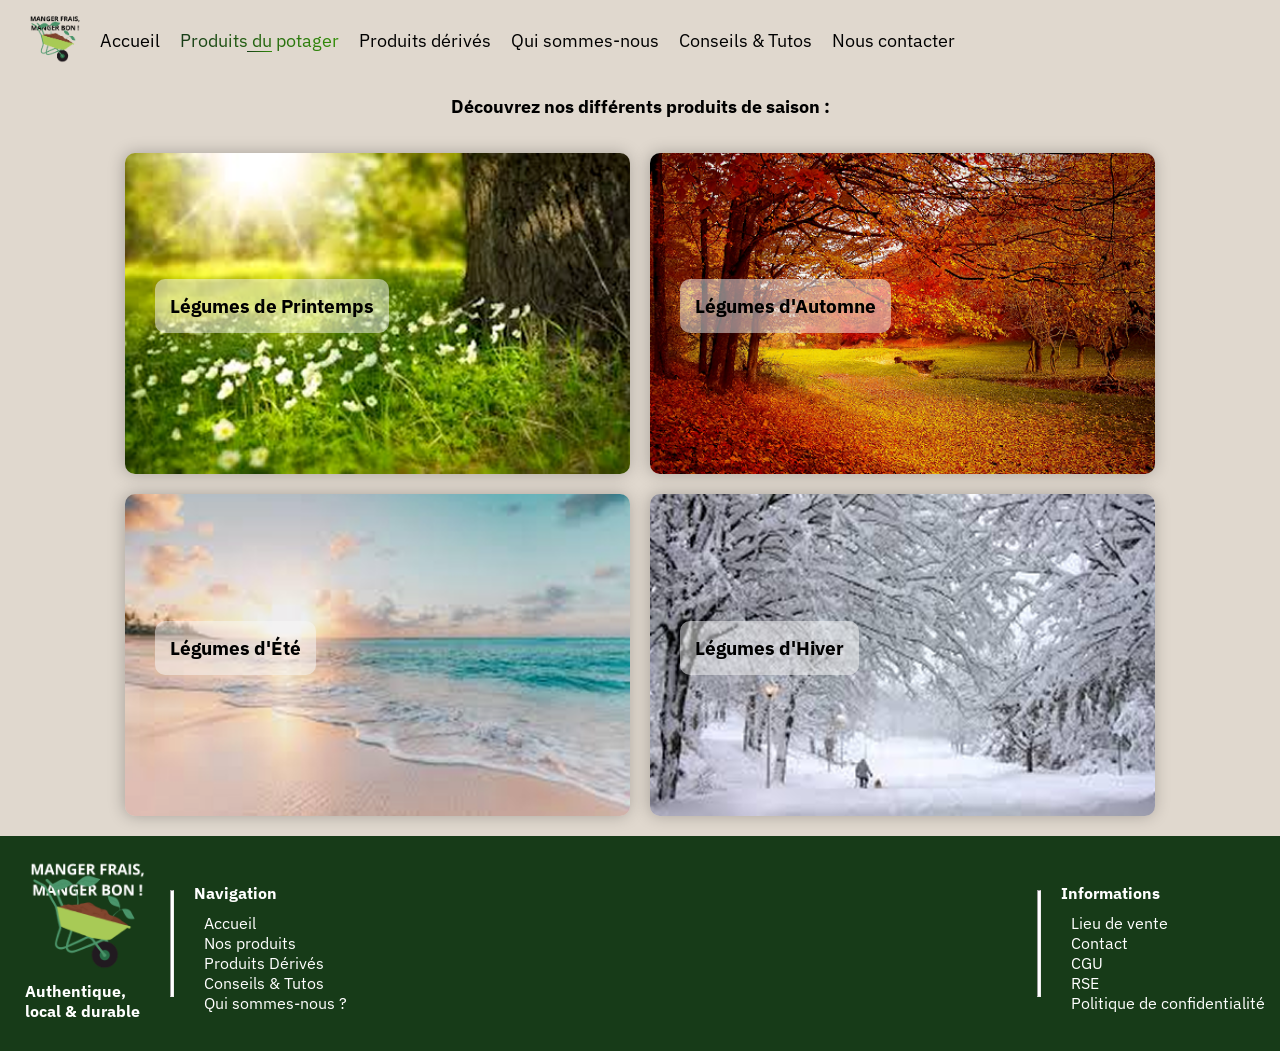
<file: Produit-du-potager.html>
<!DOCTYPE html>
<html lang="en">

<head>
	<meta charset="UTF-8" />
	<meta name="viewport" content="width=device-width, initial-scale=1.0" />
	<title>Produits du potager</title>
	<link rel="shortcut icon" href="assets/img/Logos/Logo_claire.png" type="image/x-icon">
	<link rel="stylesheet" href="assets/css/style.css" />
</head>

<body class="page-produits">
	<!-- En-tête et navigation -->
	<header>
		<nav>
			<ul>
				<!-- Logo principal -->
				<a href="index.html"><img src="assets/img/Logos/Logo_fonçé.png" alt="Logo du Potager Authentique" /></a>
				<li><a class="navbar-link" href="index.html">Accueil</a></li>
				<li>
					<a class="navbar-link active" href="Produit-du-potager.html">Produits du potager</a>
				</li>
				<li><a class="navbar-link" href="">Produits dérivés</a></li>
				<li><a class="navbar-link" href="Qui-sommes-nous.html">Qui sommes-nous</a></li>
				<li><a class="navbar-link" href="">Conseils & Tutos</a></li>
				<li><a class="navbar-link" href="">Nous contacter</a></li>
			</ul>
		</nav>
	</header>
	<main>
		<!-- Grille des produits par saison -->
		<section>
			<div class="titre">
				<h1>Découvrez nos  différents produits de saison :</h1>
			</div>
			<div class="grille">
					<!-- Carte Printemps -->
					<div class="grille-item">
						<img src="assets/img/saison/Printemps.png" alt="Légumes de printemps">
					<h4>Légumes de Printemps</h4>
				</div>
					<!-- Carte Automne -->
					<div class="grille-item">
						<img src="assets/img/saison/Automne.png" alt="Légumes d'automne">
					<h4>Légumes d'Automne</h4>
				</div>
					<!-- Carte Été -->
					<div class="grille-item">
						<img src="assets/img/saison/Été.png" alt="Légumes d'été">
					<h4>Légumes d'Été</h4>
				</div>
					<!-- Carte Hiver -->
					<div class="grille-item">
						<img src="assets/img/saison/hiver.png" alt="Légumes d'hiver">
					<h4>Légumes d'Hiver</h4>
				</div>
			</div>
		</section>
	</main>
	<!-- Pied de page commun -->
	<footer>
		<div class="left-footer">
			<div class="content-footer brand">
				<img src="assets/img/Logos/Logo_claire.png" alt="Logo du Potager Authentique">
				<h4>Authentique, local & durable</h4>
			</div>	
			<hr>
			<div class="content-footer">
				<h4>Navigation</h4>
				<ul>
					<li><a href="index.html">Accueil</a></li>
					<li><a href="Produit-du-potager.html">Nos produits</a></li>
					<li><a href="">Produits Dérivés</a></li>
					<li><a href="">Conseils & Tutos</a></li>
					<li><a href="Qui-sommes-nous.html">Qui sommes-nous ?</a></li>
				</ul>
			</div>
		</div>
		<div class="right-footer">
			<hr>
			<div class="content-footer">
			<h4>Informations</h4>
			<ul>
				<li><a href="Qui-sommes-nous.html">Lieu de vente</a></li>
				<li><a href="">Contact</a></li>
				<li><a href="">CGU</a></li>
				<li><a href="">RSE</a></li>
				<li><a href="">Politique de confidentialité</a></li>
			</ul>
		</div>
	</footer>
</body>

</html>
</file>
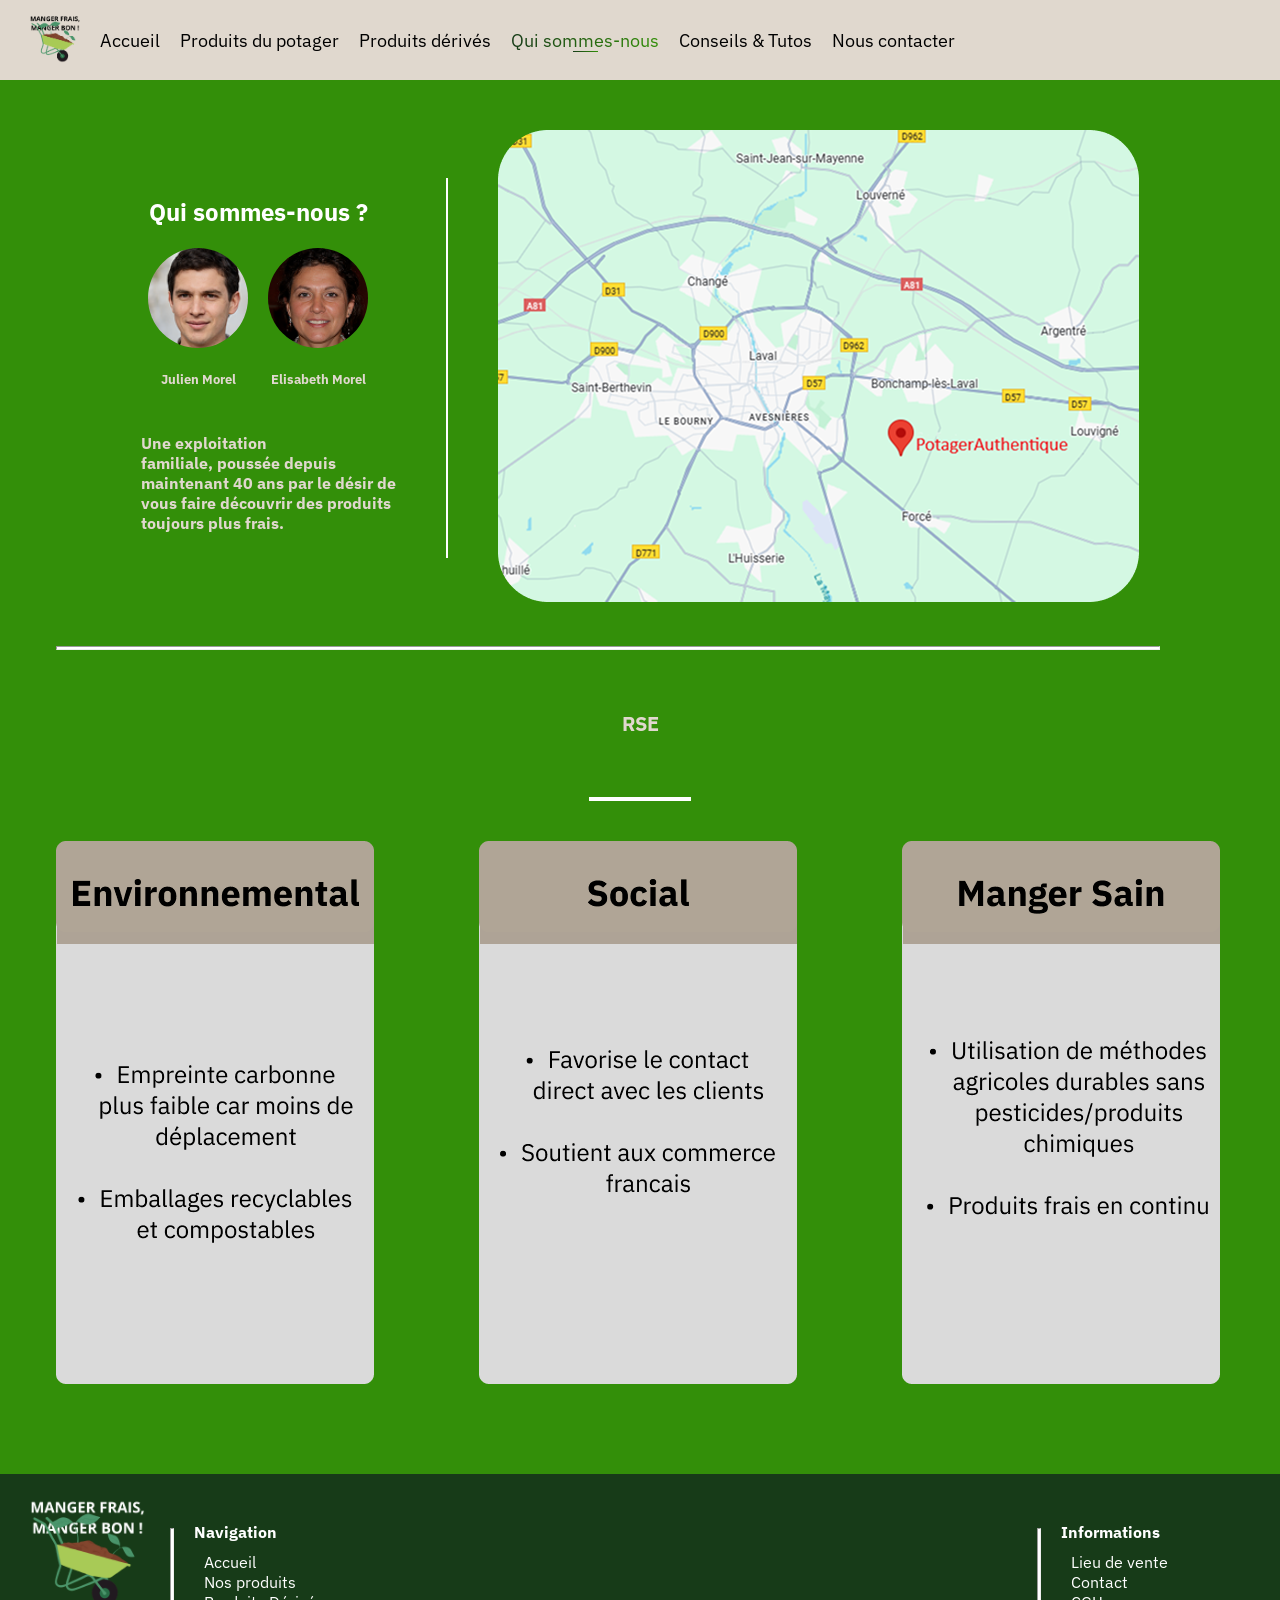
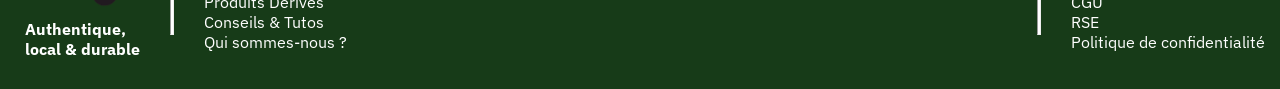
<file: Qui-sommes-nous.html>
<!DOCTYPE html>
<html lang="en">
<head>
    <meta charset="UTF-8">
    <meta name="viewport" content="width=device-width, initial-scale=1.0">
    <title>Qui sommes-nous</title>
    <link rel="shortcut icon" href="assets/img/Logos/Logo_claire.png" type="image/x-icon">
    <link rel="stylesheet" href="assets/css/style.css">
</head>

<body class="page-qui-sommes-nous">
    <!-- En-tête et navigation -->
    <header>
        <nav>
            <ul>
                <!-- Logo principal -->
                <a href="index.html">
                    <img src="assets/img/Logos/Logo_fonçé.png" alt="Logo du Potager Authentique">
                </a>
                <li><a class="navbar-link" href="index.html">Accueil</a></li>
                <li><a class="navbar-link" href="Produit-du-potager.html">Produits du potager</a></li>
                <li><a class="navbar-link" href="">Produits dérivés</a></li>
                <li><a class="navbar-link active" href="Qui-sommes-nous.html">Qui sommes-nous</a></li>
                <li><a class="navbar-link" href="">Conseils & Tutos</a></li>
                <li><a class="navbar-link" href="">Nous contacter</a></li>
            </ul>
        </nav>
    </header>

    <main>
        <!-- Bloc présentation équipe + carte -->
        <div class="Qui-sommes-nous">
            <section class="haut">
            <!-- 1ère moitié -->
                <div class="colonne-gauche">
			
                    <section class="about-us">
                            <h2>Qui sommes-nous ?</h2>
                            <div class="whoweare">
                                <!-- Carte persona Julien -->
                                <div class="person">
                                    <img src="assets/img/persona/julien.png" alt="Portrait de Julien Morel">
                                    <h5>Julien Morel</h5>
                                </div>
                                <!-- Carte persona Elisabeth -->
                                <div class="person">
                                    <img src="assets/img/persona/elisabeth.png" alt="Portrait d'Elisabeth Morel">
                                    <h5>Elisabeth Morel</h5>
                                </div>
                            </div>
                        </section>

                        <!-- Pitch exploitation -->
                        <div>
                        Une exploitation <br>
                        familiale, poussée depuis <br>
                        maintenant 40 ans par le désir de <br>
                        vous faire découvrir des produits <br>
                        toujours plus frais.
                        </div>

                </div>

                <!-- Séparateur vertical -->
                <hr style="width: 2px; height: 380px; display: inline-block;border-style:none;">
				
                <!-- Carte de localisation -->
                <div class="map">
                    <img src="assets/img/qui sommes nous/map.png" alt="Carte de localisation du Potager Authentique">
                </div>

            </section>
			
            <hr style="height: 2px; width: 1102px;justify-content: center;">
            <!-- Bloc engagements RSE -->
            <div class="rse">

		
                <div class="titre-rse">
                        <p>RSE</p>
                        <hr style="width: 102px; height: 4px; display: inline-block;border-style:none;">
                </div>
                <section class="bas">
                    <img src="assets/img/qui sommes nous/rse1.png" alt="Engagement RSE : agriculture responsable">
                    <img src="assets/img/qui sommes nous/rse2.png" alt="Engagement RSE : circuit court">
                    <img src="assets/img/qui sommes nous/rse3.png" alt="Engagement RSE : impact local positif">
                </section>
            </div>
        <div>
        </main> <!-- 2ème moitié -->

    <!-- Pied de page commun -->
    <footer>
		<div class="left-footer">
			<div class="content-footer brand">
				<img src="assets/img/Logos/Logo_claire.png" alt="Logo du Potager Authentique">
				<h4>Authentique, local & durable</h4>
            </div>
			<hr>
			<div class="content-footer">
				<h4>Navigation</h4>
				<ul>
					<li><a href="index.html">Accueil</a></li>
					<li><a href="Produit-du-potager.html">Nos produits</a></li>
					<li><a href="">Produits Dérivés</a></li>
					<li><a href="">Conseils & Tutos</a></li>
					<li><a href="Qui-sommes-nous.html">Qui sommes-nous ?</a></li>
				</ul>
			</div>
		</div>
		<div class="right-footer">
			<hr>
			<div class="content-footer">
			<h4>Informations</h4>
			<ul>
				<li><a href="Qui-sommes-nous.html">Lieu de vente</a></li>
				<li><a href="">Contact</a></li>
				<li><a href="">CGU</a></li>
				<li><a href="">RSE</a></li>
				<li><a href="">Politique de confidentialité</a></li>
			</ul>
		</div>
	</footer>
</body>
</html>
</file>
<file: assets/css/style.css>
/* ======================================
   FONTS
   ====================================== */

/* IBM Plex Sans - Regular */
@font-face {
	font-family: "IBM Plex Sans";
	src: url("../fonts/IBM_Plex_Sans/static/IBMPlexSans-Thin.ttf")
		format("truetype");
	font-weight: 100;
	font-style: normal;
}

@font-face {
	font-family: "IBM Plex Sans";
	src: url("../fonts/IBM_Plex_Sans/static/IBMPlexSans-ThinItalic.ttf")
		format("truetype");
	font-weight: 100;
	font-style: italic;
}

@font-face {
	font-family: "IBM Plex Sans";
	src: url("../fonts/IBM_Plex_Sans/static/IBMPlexSans-ExtraLight.ttf")
		format("truetype");
	font-weight: 200;
	font-style: normal;
}

@font-face {
	font-family: "IBM Plex Sans";
	src: url("../fonts/IBM_Plex_Sans/static/IBMPlexSans-ExtraLightItalic.ttf")
		format("truetype");
	font-weight: 200;
	font-style: italic;
}

@font-face {
	font-family: "IBM Plex Sans";
	src: url("../fonts/IBM_Plex_Sans/static/IBMPlexSans-Light.ttf")
		format("truetype");
	font-weight: 300;
	font-style: normal;
}

@font-face {
	font-family: "IBM Plex Sans";
	src: url("../fonts/IBM_Plex_Sans/static/IBMPlexSans-LightItalic.ttf")
		format("truetype");
	font-weight: 300;
	font-style: italic;
}

@font-face {
	font-family: "IBM Plex Sans";
	src: url("../fonts/IBM_Plex_Sans/static/IBMPlexSans-Regular.ttf")
		format("truetype");
	font-weight: 400;
	font-style: normal;
}

@font-face {
	font-family: "IBM Plex Sans";
	src: url("../fonts/IBM_Plex_Sans/static/IBMPlexSans-Italic.ttf")
		format("truetype");
	font-weight: 400;
	font-style: italic;
}

@font-face {
	font-family: "IBM Plex Sans";
	src: url("../fonts/IBM_Plex_Sans/static/IBMPlexSans-Medium.ttf")
		format("truetype");
	font-weight: 500;
	font-style: normal;
}

@font-face {
	font-family: "IBM Plex Sans";
	src: url("../fonts/IBM_Plex_Sans/static/IBMPlexSans-MediumItalic.ttf")
		format("truetype");
	font-weight: 500;
	font-style: italic;
}

@font-face {
	font-family: "IBM Plex Sans";
	src: url("../fonts/IBM_Plex_Sans/static/IBMPlexSans-SemiBold.ttf")
		format("truetype");
	font-weight: 600;
	font-style: normal;
}

@font-face {
	font-family: "IBM Plex Sans";
	src: url("../fonts/IBM_Plex_Sans/static/IBMPlexSans-SemiBoldItalic.ttf")
		format("truetype");
	font-weight: 600;
	font-style: italic;
}

@font-face {
	font-family: "IBM Plex Sans";
	src: url("../fonts/IBM_Plex_Sans/static/IBMPlexSans-Bold.ttf")
		format("truetype");
	font-weight: 700;
	font-style: normal;
}

@font-face {
	font-family: "IBM Plex Sans";
	src: url("../fonts/IBM_Plex_Sans/static/IBMPlexSans-BoldItalic.ttf")
		format("truetype");
	font-weight: 700;
	font-style: italic;
}

/* IBM Plex Sans Condensed */
@font-face {
	font-family: "IBM Plex Sans Condensed";
	src: url("../fonts/IBM_Plex_Sans/static/IBMPlexSans_Condensed-Thin.ttf")
		format("truetype");
	font-weight: 100;
	font-style: normal;
}

@font-face {
	font-family: "IBM Plex Sans Condensed";
	src: url("../fonts/IBM_Plex_Sans/static/IBMPlexSans_Condensed-ThinItalic.ttf")
		format("truetype");
	font-weight: 100;
	font-style: italic;
}

@font-face {
	font-family: "IBM Plex Sans Condensed";
	src: url("../fonts/IBM_Plex_Sans/static/IBMPlexSans_Condensed-ExtraLight.ttf")
		format("truetype");
	font-weight: 200;
	font-style: normal;
}

@font-face {
	font-family: "IBM Plex Sans Condensed";
	src: url("../fonts/IBM_Plex_Sans/static/IBMPlexSans_Condensed-ExtraLightItalic.ttf")
		format("truetype");
	font-weight: 200;
	font-style: italic;
}

@font-face {
	font-family: "IBM Plex Sans Condensed";
	src: url("../fonts/IBM_Plex_Sans/static/IBMPlexSans_Condensed-Light.ttf")
		format("truetype");
	font-weight: 300;
	font-style: normal;
}

@font-face {
	font-family: "IBM Plex Sans Condensed";
	src: url("../fonts/IBM_Plex_Sans/static/IBMPlexSans_Condensed-LightItalic.ttf")
		format("truetype");
	font-weight: 300;
	font-style: italic;
}

@font-face {
	font-family: "IBM Plex Sans Condensed";
	src: url("../fonts/IBM_Plex_Sans/static/IBMPlexSans_Condensed-Regular.ttf")
		format("truetype");
	font-weight: 400;
	font-style: normal;
}

@font-face {
	font-family: "IBM Plex Sans Condensed";
	src: url("../fonts/IBM_Plex_Sans/static/IBMPlexSans_Condensed-Italic.ttf")
		format("truetype");
	font-weight: 400;
	font-style: italic;
}

@font-face {
	font-family: "IBM Plex Sans Condensed";
	src: url("../fonts/IBM_Plex_Sans/static/IBMPlexSans_Condensed-Medium.ttf")
		format("truetype");
	font-weight: 500;
	font-style: normal;
}

@font-face {
	font-family: "IBM Plex Sans Condensed";
	src: url("../fonts/IBM_Plex_Sans/static/IBMPlexSans_Condensed-MediumItalic.ttf")
		format("truetype");
	font-weight: 500;
	font-style: italic;
}

@font-face {
	font-family: "IBM Plex Sans Condensed";
	src: url("../fonts/IBM_Plex_Sans/static/IBMPlexSans_Condensed-SemiBold.ttf")
		format("truetype");
	font-weight: 600;
	font-style: normal;
}

@font-face {
	font-family: "IBM Plex Sans Condensed";
	src: url("../fonts/IBM_Plex_Sans/static/IBMPlexSans_Condensed-SemiBoldItalic.ttf")
		format("truetype");
	font-weight: 600;
	font-style: italic;
}

@font-face {
	font-family: "IBM Plex Sans Condensed";
	src: url("../fonts/IBM_Plex_Sans/static/IBMPlexSans_Condensed-Bold.ttf")
		format("truetype");
	font-weight: 700;
	font-style: normal;
}

@font-face {
	font-family: "IBM Plex Sans Condensed";
	src: url("../fonts/IBM_Plex_Sans/static/IBMPlexSans_Condensed-BoldItalic.ttf")
		format("truetype");
	font-weight: 700;
	font-style: italic;
}

/* IBM Plex Sans Semi Condensed */
@font-face {
	font-family: "IBM Plex Sans Semi Condensed";
	src: url("../fonts/IBM_Plex_Sans/static/IBMPlexSans_SemiCondensed-Thin.ttf")
		format("truetype");
	font-weight: 100;
	font-style: normal;
}

@font-face {
	font-family: "IBM Plex Sans Semi Condensed";
	src: url("../fonts/IBM_Plex_Sans/static/IBMPlexSans_SemiCondensed-ThinItalic.ttf")
		format("truetype");
	font-weight: 100;
	font-style: italic;
}

@font-face {
	font-family: "IBM Plex Sans Semi Condensed";
	src: url("../fonts/IBM_Plex_Sans/static/IBMPlexSans_SemiCondensed-ExtraLight.ttf")
		format("truetype");
	font-weight: 200;
	font-style: normal;
}

@font-face {
	font-family: "IBM Plex Sans Semi Condensed";
	src: url("../fonts/IBM_Plex_Sans/static/IBMPlexSans_SemiCondensed-ExtraLightItalic.ttf")
		format("truetype");
	font-weight: 200;
	font-style: italic;
}

@font-face {
	font-family: "IBM Plex Sans Semi Condensed";
	src: url("../fonts/IBM_Plex_Sans/static/IBMPlexSans_SemiCondensed-Light.ttf")
		format("truetype");
	font-weight: 300;
	font-style: normal;
}

@font-face {
	font-family: "IBM Plex Sans Semi Condensed";
	src: url("../fonts/IBM_Plex_Sans/static/IBMPlexSans_SemiCondensed-LightItalic.ttf")
		format("truetype");
	font-weight: 300;
	font-style: italic;
}

@font-face {
	font-family: "IBM Plex Sans Semi Condensed";
	src: url("../fonts/IBM_Plex_Sans/static/IBMPlexSans_SemiCondensed-Regular.ttf")
		format("truetype");
	font-weight: 400;
	font-style: normal;
}

@font-face {
	font-family: "IBM Plex Sans Semi Condensed";
	src: url("../fonts/IBM_Plex_Sans/static/IBMPlexSans_SemiCondensed-Italic.ttf")
		format("truetype");
	font-weight: 400;
	font-style: italic;
}

@font-face {
	font-family: "IBM Plex Sans Semi Condensed";
	src: url("../fonts/IBM_Plex_Sans/static/IBMPlexSans_SemiCondensed-Medium.ttf")
		format("truetype");
	font-weight: 500;
	font-style: normal;
}

@font-face {
	font-family: "IBM Plex Sans Semi Condensed";
	src: url("../fonts/IBM_Plex_Sans/static/IBMPlexSans_SemiCondensed-MediumItalic.ttf")
		format("truetype");
	font-weight: 500;
	font-style: italic;
}

@font-face {
	font-family: "IBM Plex Sans Semi Condensed";
	src: url("../fonts/IBM_Plex_Sans/static/IBMPlexSans_SemiCondensed-SemiBold.ttf")
		format("truetype");
	font-weight: 600;
	font-style: normal;
}

@font-face {
	font-family: "IBM Plex Sans Semi Condensed";
	src: url("../fonts/IBM_Plex_Sans/static/IBMPlexSans_SemiCondensed-SemiBoldItalic.ttf")
		format("truetype");
	font-weight: 600;
	font-style: italic;
}

@font-face {
	font-family: "IBM Plex Sans Semi Condensed";
	src: url("../fonts/IBM_Plex_Sans/static/IBMPlexSans_SemiCondensed-Bold.ttf")
		format("truetype");
	font-weight: 700;
	font-style: normal;
}

@font-face {
	font-family: "IBM Plex Sans Semi Condensed";
	src: url("../fonts/IBM_Plex_Sans/static/IBMPlexSans_SemiCondensed-BoldItalic.ttf")
		format("truetype");
	font-weight: 700;
	font-style: italic;
}

/* Lobster */
@font-face {
	font-family: "Lobster";
	src: url("../fonts/Lobster/Lobster 1.4.otf") format("opentype");
	font-weight: 400;
	font-style: normal;
}

/* Poppins */
@font-face {
	font-family: "Poppins";
	src: url("../fonts/Poppins/Poppins-Thin.ttf") format("truetype");
	font-weight: 100;
	font-style: normal;
}

@font-face {
	font-family: "Poppins";
	src: url("../fonts/Poppins/Poppins-ThinItalic.ttf") format("truetype");
	font-weight: 100;
	font-style: italic;
}

@font-face {
	font-family: "Poppins";
	src: url("../fonts/Poppins/Poppins-ExtraLight.ttf") format("truetype");
	font-weight: 200;
	font-style: normal;
}

@font-face {
	font-family: "Poppins";
	src: url("../fonts/Poppins/Poppins-ExtraLightItalic.ttf") format("truetype");
	font-weight: 200;
	font-style: italic;
}

@font-face {
	font-family: "Poppins";
	src: url("../fonts/Poppins/Poppins-Light.ttf") format("truetype");
	font-weight: 300;
	font-style: normal;
}

@font-face {
	font-family: "Poppins";
	src: url("../fonts/Poppins/Poppins-LightItalic.ttf") format("truetype");
	font-weight: 300;
	font-style: italic;
}

@font-face {
	font-family: "Poppins";
	src: url("../fonts/Poppins/Poppins-Regular.ttf") format("truetype");
	font-weight: 400;
	font-style: normal;
}

@font-face {
	font-family: "Poppins";
	src: url("../fonts/Poppins/Poppins-Italic.ttf") format("truetype");
	font-weight: 400;
	font-style: italic;
}

@font-face {
	font-family: "Poppins";
	src: url("../fonts/Poppins/Poppins-Medium.ttf") format("truetype");
	font-weight: 500;
	font-style: normal;
}

@font-face {
	font-family: "Poppins";
	src: url("../fonts/Poppins/Poppins-MediumItalic.ttf") format("truetype");
	font-weight: 500;
	font-style: italic;
}

@font-face {
	font-family: "Poppins";
	src: url("../fonts/Poppins/Poppins-SemiBold.ttf") format("truetype");
	font-weight: 600;
	font-style: normal;
}

@font-face {
	font-family: "Poppins";
	src: url("../fonts/Poppins/Poppins-SemiBoldItalic.ttf") format("truetype");
	font-weight: 600;
	font-style: italic;
}

@font-face {
	font-family: "Poppins";
	src: url("../fonts/Poppins/Poppins-Bold.ttf") format("truetype");
	font-weight: 700;
	font-style: normal;
}

@font-face {
	font-family: "Poppins";
	src: url("../fonts/Poppins/Poppins-BoldItalic.ttf") format("truetype");
	font-weight: 700;
	font-style: italic;
}

@font-face {
	font-family: "Poppins";
	src: url("../fonts/Poppins/Poppins-ExtraBold.ttf") format("truetype");
	font-weight: 800;
	font-style: normal;
}

@font-face {
	font-family: "Poppins";
	src: url("../fonts/Poppins/Poppins-ExtraBoldItalic.ttf") format("truetype");
	font-weight: 800;
	font-style: italic;
}

@font-face {
	font-family: "Poppins";
	src: url("../fonts/Poppins/Poppins-Black.ttf") format("truetype");
	font-weight: 900;
	font-style: normal;
}

@font-face {
	font-family: "Poppins";
	src: url("../fonts/Poppins/Poppins-BlackItalic.ttf") format("truetype");
	font-weight: 900;
	font-style: italic;
}

/* ======================================
   VARIABLES
   ====================================== */

:root {
	--green-white: #338f09;
	--font-color: #e0d8ce;
	--focus-faq-color: #DACFC1;
	--green-black: #173b18;
	--linear-green: linear-gradient(89.71deg, #173b18 0%, #338f09 100%);
	--star-color: #ffff00;
}

html,
body {
	margin: 0;
	padding: 0;
	box-sizing: border-box;
	font-family: 'IBM Plex Sans', sans-serif;
	color: black;
	background-color: var(--green-white);
	min-height: 100vh;
}

body {
	display: flex;
	flex-direction: column;
}

nav {
	background-color: var(--font-color);
	display: flex;
	justify-content: start;
	align-items: center;
	flex-direction: row;
	height: 80px;
	width: 100%;
}

nav ul {
	list-style: none;
	display: flex;
	justify-content: center;
	align-items: center;
	flex-direction: row;
	padding: 20px;
}

nav ul img {
	width: 50px;
	height: auto;
}

nav ul a {
	font-family: "IBM Plex Sans";
	font-size: 18px;
	font-style: normal;
	line-height: 23px;
	text-decoration: none;
	color: black;
	margin: 0 10px;
}

nav ul a.active {
	background: var(--linear-green);
	-webkit-background-clip: text;
	background-clip: text;
	-webkit-text-fill-color: transparent;
	position: relative;
	display: flex;
	justify-content: center;

	&::before {
		content: "";
		background: var(--linear-green);
		display: flex;
		height: 1px;
		width: 25px;
		position: absolute;
		bottom: 0;
	}
}

/* Header */

header{
	color: white;
	display: flex;
	justify-content: center;
	flex-direction: column;
	align-items: center;
	position: relative;

	&::before{
		content: '';
		width: 100%;
		height: clamp(80px, 12vw, 200px);
		background: url("../img/wave.svg");
		background-size:  cover;
		background-repeat: no-repeat;
		position: absolute;
		bottom: 0;
		z-index: 999;
		pointer-events: none;
	}

}

header .banner {
	width: 100%;
	height: 400px;
	display: flex;
	justify-content: center;
	align-items: center;
	flex-direction: column;
	background: linear-gradient(0deg, rgba(0, 0, 0, 0.5), rgba(0, 0, 0, 0.5)),
		url(../img/fond/creer-potager-bio-banniere_1_1.jpg);
	background-size: cover;
	background-position: center;
}

header .banner h4{
	margin-top: 10px;
	font-weight: normal;
	font-size: 24px;
	color: white;
}

header .banner img.wave{
	width: 100%;
	pointer-events: none;
	display: block;
	height: auto;
}

header .banner div.message-title{
	display: flex;
	flex-direction: column;
	font-size: 25px;
	color: white;
}

header .banner div.message-title div.bar{
	content: '';
	background: var(--linear-green);
	width: 100px;
	height: 5px;
}

header .banner div.message-title div.messages{
	display: flex;
	justify-content: center;
	align-items: center;
	flex-direction: row;
	gap: 10px;
}

header .banner div.message-title div.messages h1{
	margin: 0;
}

header .banner div.message-title div.messages h1.title{
	font-family: 'Lobster';
	display: flex;
	justify-content: center;
	flex-direction: row;
	align-items: center;
	user-select: text;

	margin: 0;
	font-size: 45px;

	&::after {
	color: white;
		user-select: text;
		content: 'Authentique';
		background: var(--linear-green);
		-webkit-background-clip: text;
		background-clip: text;
		-webkit-text-fill-color: transparent;
	}

	&::before{
		user-select: text;
		content:"Potager";
	}
}

header .banner .link-welcome {

	/* Auto layout */
	display: flex;
	flex-direction: row;
	justify-content: center;
	align-items: center;
	padding: 5px 16px;
	gap: 10px;
	background: var(--linear-green);
	border-radius: 5px;
	color: white;
	text-decoration: none;
}

/* Main */

main{
	display: flex;
	flex-direction: column;
	align-items: center;
	flex: 1;
}

/* Section */

main section{
	display: flex;
	justify-content: center;
	flex-direction: column;
	align-items: center;
}

main section h2{
	color: white;
}

main section.about-us .whoweare{
	display: flex;
	justify-content: center;
	flex-direction: row;
	align-items: center;
	gap: 20px;
}

main section.about-us .whoweare .person{
	display: flex;
	justify-content: center;
	flex-direction: column;
	align-items: center;
}

main section.about-us .whoweare .person img{
	width: 100px;
	height: auto;
	border-radius: 100px;
}

main section.about-us .whoweare .person h4{
	color: white;
	margin-top: 10px;
	font-size: 18px;
}

main hr{
	width: 80%;
	background: white;
	margin: 40px 0;
	height: 2px;
}

/* footer */

footer{
	background-color: var(--green-black);
	display: flex;
	justify-content: space-between;
	width: 100%;
	padding: 20px 5px 20px 5px;
	margin-top: auto;
}

footer hr{
	width: 2px;
	background: white;
	margin: 40px 0;
	height: 60%;
}

footer .right-footer, footer .left-footer{
	display: flex;
	justify-content: center;
	align-items: center;
	flex-direction: row;
}

footer div.content-footer{
	display: flex;
	justify-content: center;
	align-items: start;
	flex-direction: column;
	padding: 0px 20px 0px 20px;
}

footer div.content-footer.brand{
	align-items: center!important;
	width: 125px;
	user-select: none;
	-webkit-user-drag: none;
	pointer-events: none;
}

footer div.content-footer img{
	width: 115px;
	height: auto;
}

footer div.content-footer h4{
	color: white;
	margin: 10px 0;
}

footer div.content-footer ul{
	display: flex;
	justify-content: center;
	align-items: start;
	flex-direction: column ;
	padding-left: 10px;
	margin: 0;
}

footer div.content-footer li{
	list-style-type: none;
}

footer div.content-footer li a{
	text-decoration: none;
	color: white;
	font-size: 16px;
}

/* FaQ */

main section.faq .faq{
	display: flex;
	justify-content: center;
	align-items: center;
	margin: 10px 0 40px 0;
}

main section.faq .faq .question{
	display: flex;
	justify-content: center;
	flex-direction: column;
	align-items: center;
	filter: drop-shadow(-1px 0px 16.4px rgba(0, 0, 0, 0.15));
	padding: 0;
	margin: 0;
	border-radius: 10px;
	overflow: hidden;
	z-index: 999;
}

main section.faq .faq .question ul{
	display: flex;
	justify-content: center;
	align-items: start;
	flex-direction: column;
	margin: 0;
	padding: 0;
}

main section.faq .faq .question ul li{
	list-style: none;
	transition: .3s ease;
	user-select: none;
}

main section.faq .faq .question ul li label{
	display: flex;
	justify-content: space-between;
	align-items: center;
	flex-direction: row;
	height: 62px;
	width: 640px;
	padding: 15px;
	margin: 0;
	gap: 15px;
	box-shadow: 0px 0px 1px 1px rgba(0, 0, 0, 0.15);
	background: var(--font-color);
	cursor: pointer;
}

main section.faq .faq .question ul li i {
  color: var(--green-white);
  font-size: 20px;
  transform: rotate(0deg);
  transition: transform 0.2s ease;
}

main section.faq .faq .question ul li .dot-text{
	display: flex;
	justify-content: start;
	align-items: center;
	flex-direction: row;
	gap: 15px;
}

main section.faq .faq .question ul li .dot-text a.button-faq{
	text-decoration: none;
	color: black;
	font-size: 18px;
	margin-left: 15px;
}

main section.faq .faq .question ul li .dot-text .dot{
	width: 30px;
	height: 30px; 
	background: var(--green-white);
	border-radius: 100px;
}

main section.faq .faq .answers{
	display: flex;
	justify-content: end;
	align-items: start;
	width: 648px;
	height: min-content;
	background-color: var(--font-color);
	padding: 40px 32px;
	overflow: hidden;
	border-radius: 5px;
	position: relative;
  	left: -60px;
}

main section.faq .faq .answers h4{
	font-size: 18px;
	height: min-content;
	width: 472px;
}

main section.faq .faq .answers p{
	font-size: 16px;
	line-height: 24px;
	height: auto;
	width: 576px;
}

/* Logic FAQ */

main section.faq .faq .question ul li:focus {
    background: var(--focus-faq-color);
}

main section.faq .faq .question ul li:focus .dot-text .dot {
    background: var(--green-black);
}

/* main section.faq .faq .question ul li:active i, */
/* Masquer les boutons radio */

main section.faq .faq input[type="radio"]{
	display: none;
}

/* Logic FAQ - état coché */

main section.faq .faq .question ul li input[type="radio"]:checked + label{
	background: var(--focus-faq-color);
}

main section.faq .faq .question ul li input[type="radio"]:checked + label .dot-text .dot{
	background: var(--green-black);
}

main section.faq .faq .question ul li input[type="radio"]:checked + label i {
 	transform: rotate(90deg);
}

/* Affichage dynamique des réponses FAQ */
main section.faq .faq .answers > div {
	transition: .3s ease;
	display: none;
}

main section.product {
    display: flex;
    flex-direction: column;   /* liste + bouton en colonne */
    align-items: stretch;      /* centre horizontalement enfants, donc .link-welcome */
    gap: 24px;
    width: 90%;
}

main section.product .wrapper {
	width: 100%;
	display: flex;
	justify-content: center;  /* centre le bouton horizontalement */
}

main section.product .product-list {
	display: flex;
	justify-content: flex-start;
	flex-direction: row;
	align-items: center;
	gap: 24px;
	overflow-x: scroll;         /* scroll horizontal */
	overflow-y: hidden;
	padding-bottom: 10px;     /* petit espace pour la barre de scroll */
}

main section.product .link-welcome {
	padding: 5px 16px;
	gap: 10px;
	background: var(--linear-green);
	border-radius: 5px;
	color: white;
	text-decoration: none;
	width: fit-content;
}

/* Card globale */
main section.product .product-card {
    position: relative;
	width: min-content;
	height: max-content;
	overflow: visible;
    border-radius: 5px;
    box-shadow: 0px 2px 7.4px rgba(0, 0, 0, 0.25);
	position: relative;
}

/* Image de fond */
main section.product .product-card .card-image {
    width: 468px;
    height: 298px;
    object-fit: cover;
    display: block;
}

/* Bloc texte par-dessus l'image */
main section.product .product-card .card-info {
	width: 380px;
	height: 200px;
    position: absolute;
    left: 30px;
  	right: 12px;
	bottom: -18px;

    display: flex;
    flex-direction: column;
    align-items: flex-start;
    gap: 8px;

    padding: 10px 14px;
    background: rgba(224, 216, 206, 0.9);
    box-shadow: 0px 2px 7.4px rgba(0, 0, 0, 0.15);
    border-radius: 5px;
	z-index: 999;
}

main section.product .product-card .card-info h4 {
    margin: 0;
    font-size: 16px;
    font-weight: 600;
}

main section.product .product-card .card-info p {
    margin: 0;
    font-size: 13px;
    line-height: 1.4;
    text-align: justify;
}

/* ======================================
   STYLES PAGE PRODUITS DU POTAGER
   ====================================== */

/* Masquer la wave sur la page produits */
body.page-produits header::before {
    display: none !important;
}

html:has(body.page-produits),
body.page-produits {
    background-color: var(--font-color) !important;
}

.titre {
    color: black;
    font-family: "IBM Plex Sans", sans-serif;
    font-size: 12px;
    text-align: center;
    align-items: center;
}

.grille {
	display: grid;
	grid-template-columns: 505px 505px;
	gap: 20px;
	margin: 20px;
}

.grille-item {
    position: relative;
	cursor: pointer;
	box-shadow: -1px 0px 16.4px rgba(0, 0, 0, 0.25);
	transition: .3s ease;
	border-radius: 10px;
	
	&:hover{
		box-shadow: none;
	}
}

.grille-item img {
    display: block;
    width: 100%;
    border-radius: 10px;
}

.grille-item h4 {
    position: absolute;
    bottom: 116px;
    left: 30px;
	font-size: 19px;
    color: black;
    background: rgba(248, 248, 248, 0.5);
    padding: 15px;
    border-radius: 10px;
    backdrop-filter: blur(0.1px);
}

/* ======================================
   STYLES PAGE QUI SOMMES-NOUS
   ====================================== */

/* Masquer la wave sur la page qui sommes-nous */
body.page-qui-sommes-nous header::before {
    display: none !important;
}

body.page-qui-sommes-nous html,
body.page-qui-sommes-nous body {
    background-color: var(--green-white);
}

body.page-qui-sommes-nous main {
    color: var(--font-color);
    font-weight: bold;
}

body.page-qui-sommes-nous .bas {
    display: flex;
    flex-direction: row;
    gap: 100px;
    margin-bottom: 50px;
    justify-items: center;
}

body.page-qui-sommes-nous .colonne-gauche {
    display: flex;
    flex-direction: column;
    gap: 50px;
    color: var(--font-color);
}

body.page-qui-sommes-nous .about-us {
    width: 234px;
    height: 180px;
}

body.page-qui-sommes-nous .haut {
    display: flex;
    flex-direction: row;
    gap: 50px;
    margin-top: 50px;
}

body.page-qui-sommes-nous .img {
    display: flex;
    flex-wrap: wrap;
    justify-content: center;
    gap: 20px;
}

body.page-qui-sommes-nous .rse {
    display: flex;
    flex-direction: column;
    align-items: center;
    gap: 0;
    margin: 40px 0;
}

body.page-qui-sommes-nous .titre-rse {
    display: flex;
    flex-direction: column;
    align-items: center;
    margin: 0;
    color: var(--font-color);
    font-size: 20px;
    font-weight: bold;
}
</file>
